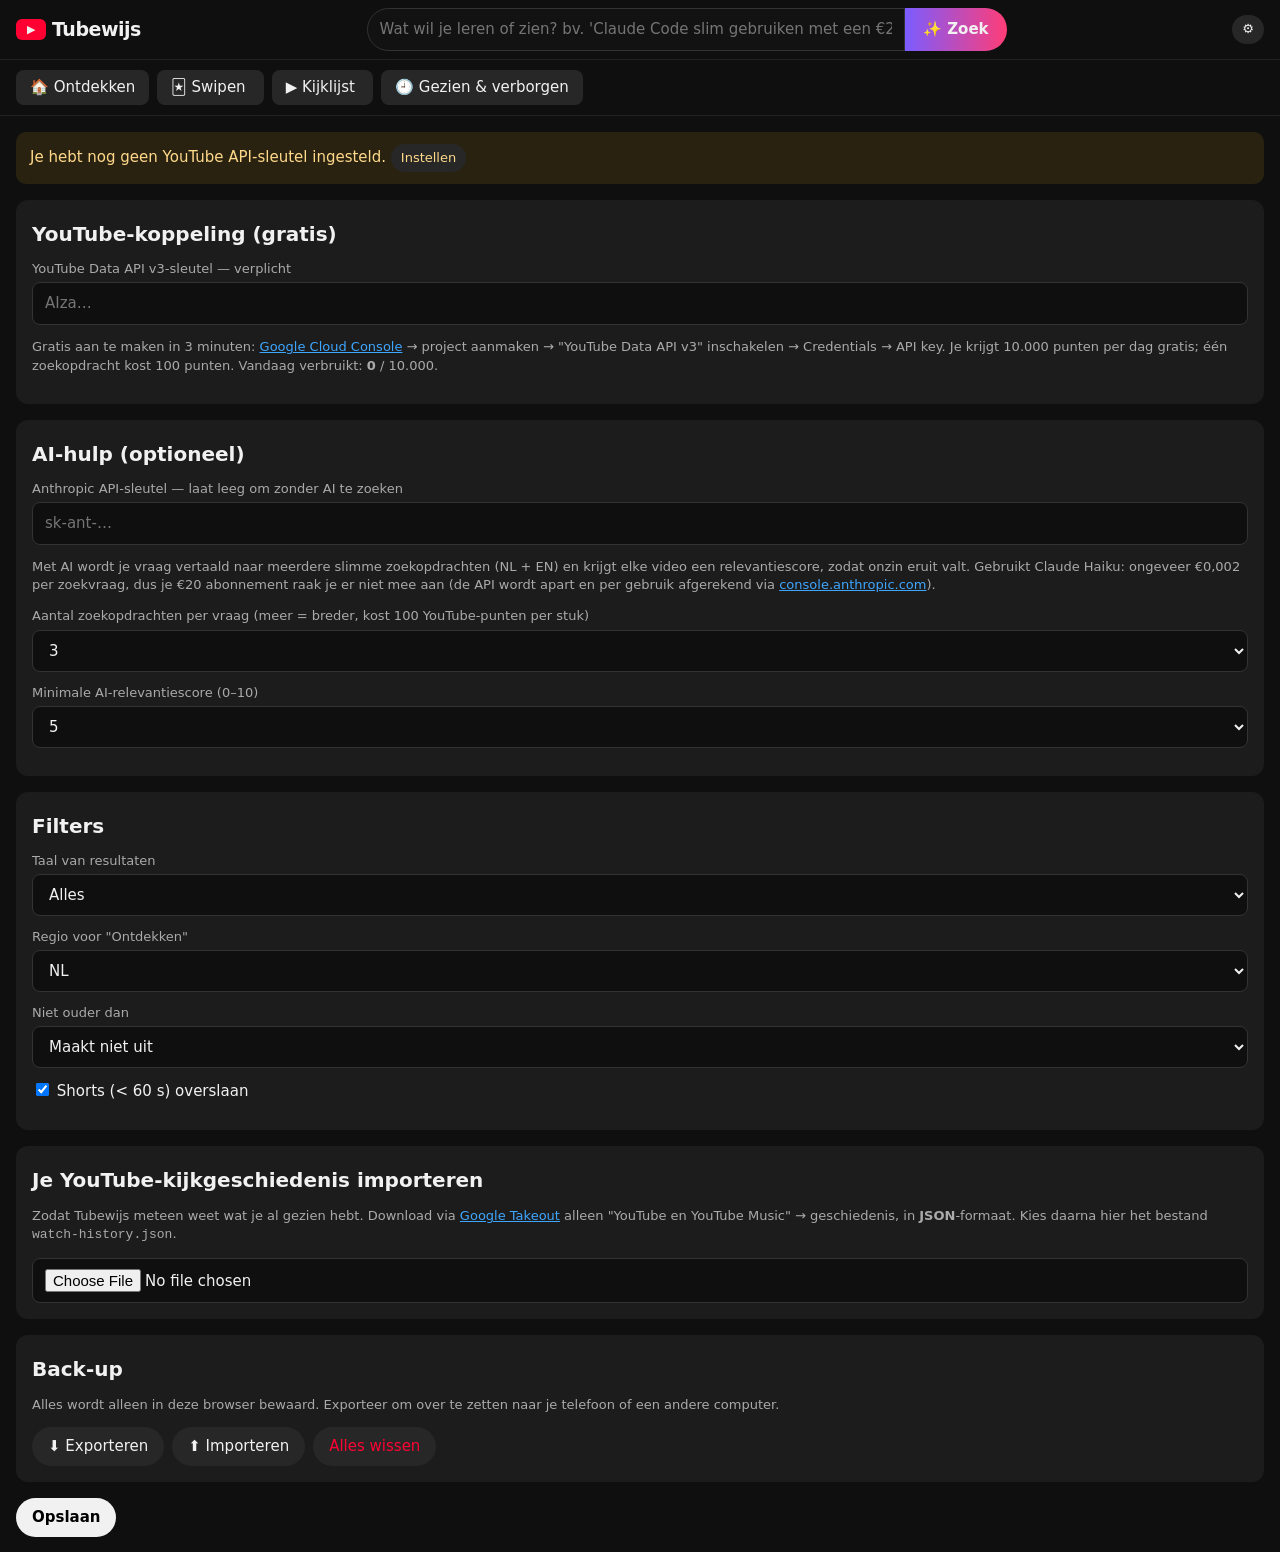
<file: tubewijs/index.html>
<!doctype html>
<html lang="nl">
<head>
<meta charset="utf-8">
<meta name="viewport" content="width=device-width, initial-scale=1, viewport-fit=cover">
<title>Tubewijs</title>
<meta name="theme-color" content="#0f0f0f">
<link rel="manifest" href="manifest.json">
<link rel="icon" href="icon.svg" type="image/svg+xml">
<link rel="apple-touch-icon" href="icon.svg">
<meta name="apple-mobile-web-app-capable" content="yes">
<meta name="apple-mobile-web-app-status-bar-style" content="black">
<style>
  :root {
    --bg: #0f0f0f; --panel: #1c1c1c; --panel2: #272727; --text: #f1f1f1; --muted: #aaa;
    --red: #ff0033; --green: #2bb673; --blue: #3ea6ff; --amber: #f5a524; --line: #333;
    --radius: 12px;
  }
  * { box-sizing: border-box; }
  html, body { margin: 0; background: var(--bg); color: var(--text);
    font: 15px/1.4 Roboto, system-ui, -apple-system, "Segoe UI", sans-serif; }
  button { font: inherit; color: inherit; cursor: pointer; border: 0; background: none; }
  input, textarea, select { font: inherit; color: var(--text); background: var(--bg);
    border: 1px solid var(--line); border-radius: 8px; padding: 10px 12px; width: 100%; }
  a { color: var(--blue); }

  /* Topbar — YouTube-achtig */
  header { position: sticky; top: 0; z-index: 20; display: flex; align-items: center; gap: 12px;
    padding: 8px 16px; background: var(--bg); border-bottom: 1px solid #222; }
  .logo { display: flex; align-items: center; gap: 6px; font-weight: 700; font-size: 19px; letter-spacing: -.5px; white-space: nowrap; }
  .logo i { display: inline-grid; place-items: center; width: 30px; height: 21px; background: var(--red);
    border-radius: 6px; font-style: normal; font-size: 11px; }
  .searchbar { flex: 1; display: flex; max-width: 640px; margin: 0 auto; }
  .searchbar input { border-radius: 40px 0 0 40px; background: #121212; }
  .searchbar button { padding: 0 18px; background: var(--panel2); border: 1px solid var(--line);
    border-left: 0; border-radius: 0 40px 40px 0; }
  .aibtn { background: linear-gradient(90deg,#7b5cff,#ff3d77) !important; border: 0 !important; font-weight: 600; white-space: nowrap; }

  nav.tabs { display: flex; gap: 8px; padding: 10px 16px; overflow-x: auto; border-bottom: 1px solid #222; }
  nav.tabs button { padding: 7px 14px; border-radius: 8px; background: var(--panel2); white-space: nowrap; }
  nav.tabs button.active { background: var(--text); color: #000; }
  nav.tabs .count { opacity: .7; font-size: 12px; margin-left: 4px; }

  main { padding: 16px; max-width: 1400px; margin: 0 auto; }
  .hidden { display: none !important; }
  .muted { color: var(--muted); }
  .row { display: flex; gap: 8px; align-items: center; flex-wrap: wrap; }
  .btn { padding: 9px 16px; border-radius: 20px; background: var(--panel2); }
  .btn.primary { background: var(--text); color: #000; font-weight: 600; }
  .btn.small { padding: 5px 10px; font-size: 13px; }
  .card-panel { background: var(--panel); border-radius: var(--radius); padding: 16px; margin-bottom: 16px; }
  h2 { font-size: 20px; margin: 4px 0 12px; }
  h3 { font-size: 16px; margin: 16px 0 8px; }

  /* Grid — zoals de YouTube-homepage */
  .grid { display: grid; grid-template-columns: repeat(auto-fill, minmax(280px, 1fr)); gap: 24px 16px; }
  .vid { position: relative; }
  .thumb { position: relative; aspect-ratio: 16/9; border-radius: var(--radius); overflow: hidden; background: #222; cursor: pointer; }
  .thumb img { width: 100%; height: 100%; object-fit: cover; display: block; }
  .dur { position: absolute; right: 6px; bottom: 6px; background: rgba(0,0,0,.8); font-size: 12px; font-weight: 600; padding: 1px 5px; border-radius: 4px; }
  .meta { display: flex; gap: 10px; margin-top: 10px; }
  .meta .t { font-weight: 600; display: -webkit-box; -webkit-line-clamp: 2; -webkit-box-orient: vertical; overflow: hidden; }
  .meta .s { color: var(--muted); font-size: 13px; }
  .vid .actions { display: flex; gap: 6px; margin-top: 8px; flex-wrap: wrap; }
  .score { display: inline-block; font-size: 12px; padding: 1px 7px; border-radius: 10px; background: #2d2350; color: #c9b8ff; }

  /* Swipe-stapel */
  .deck-wrap { display: grid; place-items: center; gap: 16px; }
  .deck { position: relative; width: min(520px, 100%); height: 540px; }
  .swipecard { position: absolute; inset: 0; background: var(--panel); border-radius: 18px; overflow: hidden;
    box-shadow: 0 10px 30px rgba(0,0,0,.5); touch-action: none; user-select: none; transition: transform .25s ease;
    display: flex; flex-direction: column; }
  .swipecard.dragging { transition: none; }
  .swipecard .thumb { border-radius: 0; cursor: grab; }
  .swipecard .body { padding: 14px 16px; overflow: auto; flex: 1; }
  .swipecard .title { font-size: 18px; font-weight: 700; margin-bottom: 6px; }
  .swipecard .desc { color: var(--muted); font-size: 13px; margin-top: 8px; white-space: pre-line; max-height: 110px; overflow: hidden; }
  .swipecard .why { margin-top: 8px; font-size: 13px; color: #c9b8ff; }
  .stamp { position: absolute; top: 20px; padding: 6px 14px; border: 4px solid; border-radius: 10px; font-weight: 800;
    font-size: 24px; opacity: 0; transform: rotate(-12deg); pointer-events: none; z-index: 2; background: rgba(0,0,0,.4); }
  .stamp.left { right: 20px; color: var(--red); border-color: var(--red); }
  .stamp.right { left: 20px; color: var(--green); border-color: var(--green); transform: rotate(12deg); }
  .stamp.up { left: 50%; top: 40%; transform: translateX(-50%); color: var(--blue); border-color: var(--blue); }
  .swipe-buttons { display: flex; gap: 18px; align-items: center; }
  .round { width: 64px; height: 64px; border-radius: 50%; background: var(--panel); font-size: 26px; display: grid; place-items: center;
    box-shadow: 0 4px 14px rgba(0,0,0,.5); }
  .round.small { width: 48px; height: 48px; font-size: 19px; }
  .round.l { color: var(--red); } .round.r { color: var(--green); } .round.u { color: var(--blue); }
  .legend { display: grid; grid-template-columns: repeat(3, auto); gap: 4px 18px; font-size: 13px; color: var(--muted); text-align: center; }

  .banner { padding: 12px 14px; border-radius: 10px; background: #2a2210; color: #ffd98a; margin-bottom: 16px; }
  .banner.info { background: #10202a; color: #9fd6ff; }
  .progress { height: 4px; background: var(--panel2); border-radius: 4px; overflow: hidden; width: min(520px,100%); }
  .progress > div { height: 100%; background: var(--red); width: 0; transition: width .3s; }

  /* Speler */
  .modal { position: fixed; inset: 0; background: rgba(0,0,0,.85); z-index: 50; display: grid; place-items: center; padding: 16px; }
  .player { width: min(1100px, 100%); }
  .player .frame { aspect-ratio: 16/9; background: #000; border-radius: var(--radius); overflow: hidden; }
  .player iframe { width: 100%; height: 100%; border: 0; }
  .player .bar { display: flex; gap: 8px; justify-content: space-between; align-items: center; margin-top: 12px; flex-wrap: wrap; }

  .toast { position: fixed; bottom: 20px; left: 50%; transform: translateX(-50%); background: var(--text); color: #000;
    padding: 10px 16px; border-radius: 8px; z-index: 60; display: flex; gap: 14px; align-items: center; font-weight: 500; }
  .toast button { color: #065fd4; font-weight: 700; }

  .list-row { display: flex; gap: 12px; align-items: center; padding: 8px 0; border-bottom: 1px solid #222; }
  .list-row img { width: 120px; aspect-ratio: 16/9; object-fit: cover; border-radius: 8px; flex: none; }
  .list-row .grow { flex: 1; min-width: 0; }
  .chips { display: flex; gap: 8px; flex-wrap: wrap; }
  .chip { padding: 5px 12px; border-radius: 8px; background: var(--panel2); font-size: 13px; }
  .chip.on { background: var(--text); color: #000; }
  label.field { display: block; margin-bottom: 12px; }
  label.field span { display: block; font-size: 13px; color: var(--muted); margin-bottom: 4px; }

  @media (max-width: 640px) {
    header { flex-wrap: wrap; padding: 8px 12px; }
    .searchbar { order: 3; flex-basis: 100%; }
    main { padding: 12px; }
    .deck { height: 500px; }
    .list-row img { width: 96px; }
    .toast { bottom: auto; top: 12px; width: calc(100% - 32px); }
  }
</style>
</head>
<body>

<header>
  <div class="logo"><i>▶</i>Tubewijs</div>
  <form class="searchbar" id="searchForm">
    <input id="q" placeholder="Wat wil je leren of zien? bv. 'Claude Code slim gebruiken met een €20 abonnement'" autocomplete="off">
    <button type="submit" class="aibtn" title="Slim zoeken en swipen">✨ Zoek</button>
  </form>
  <button class="btn small" id="settingsBtn" title="Instellingen">⚙️</button>
</header>

<nav class="tabs" id="tabs">
  <button data-tab="home" class="active">🏠 Ontdekken</button>
  <button data-tab="swipe">🃏 Swipen <span class="count" id="cDeck"></span></button>
  <button data-tab="watch">▶️ Kijklijst <span class="count" id="cWatch"></span></button>
  <button data-tab="history">🕘 Gezien &amp; verborgen</button>
</nav>

<main>
  <div id="setupBanner" class="banner hidden">
    Je hebt nog geen YouTube API-sleutel ingesteld. <button class="btn small" onclick="openTab('settings')">Instellen</button>
  </div>

  <!-- ONTDEKKEN: YouTube-achtige feed, maar zonder wat je al zag of wegswipte -->
  <section id="tab-home">
    <div class="row" style="justify-content:space-between;margin-bottom:12px">
      <div class="chips" id="homeChips"></div>
      <button class="btn small" id="refreshHome">↻ Verversen</button>
    </div>
    <div class="grid" id="homeGrid"></div>
    <p class="muted" id="homeEmpty"></p>
  </section>

  <!-- SWIPEN -->
  <section id="tab-swipe" class="hidden">
    <div class="deck-wrap">
      <div id="deckInfo" class="muted" style="text-align:center"></div>
      <div class="progress"><div id="deckProgress"></div></div>
      <div class="deck" id="deck"></div>
      <div class="swipe-buttons">
        <button class="round small" id="undoBtn" title="Ongedaan maken (Backspace)">↶</button>
        <button class="round l" data-act="reject" title="Niet interessant (←)">✕</button>
        <button class="round u" data-act="keep" title="Bewaren om te kijken (↑)">★</button>
        <button class="round r" data-act="seen" title="Al gezien (→)">✓</button>
        <button class="round small" id="previewBtn" title="Even voorvertonen (spatie)">▶</button>
      </div>
      <div class="legend">
        <div>← links<br><b style="color:var(--red)">niet interessant</b></div>
        <div>↑ omhoog<br><b style="color:var(--blue)">bewaren / kijken</b></div>
        <div>→ rechts<br><b style="color:var(--green)">al gezien</b></div>
      </div>
      <div class="row" id="deckDone" style="justify-content:center"></div>
    </div>
  </section>

  <!-- KIJKLIJST -->
  <section id="tab-watch" class="hidden">
    <div class="row" style="justify-content:space-between">
      <h2>Kijklijst</h2>
      <div class="row">
        <button class="btn small" id="playAll">▶ Alles afspelen</button>
      </div>
    </div>
    <p class="muted">Klaar met kijken? Klik op <b>✓ Gezien</b>, dan komt de video nooit meer terug in je zoekresultaten.</p>
    <div class="grid" id="watchGrid"></div>
  </section>

  <!-- GEZIEN / VERBORGEN -->
  <section id="tab-history" class="hidden">
    <div class="chips" style="margin-bottom:12px">
      <button class="chip on" data-hist="seen">✓ Gezien <span id="cSeen"></span></button>
      <button class="chip" data-hist="rejected">✕ Niet interessant <span id="cRej"></span></button>
      <button class="chip" data-hist="channels">🚫 Geblokkeerde kanalen <span id="cChan"></span></button>
    </div>
    <input id="histFilter" placeholder="Filter op titel of kanaal…" style="margin-bottom:8px">
    <div id="histList"></div>
  </section>

  <!-- INSTELLINGEN -->
  <section id="tab-settings" class="hidden">
    <div class="card-panel">
      <h2>YouTube-koppeling (gratis)</h2>
      <label class="field"><span>YouTube Data API v3-sleutel — verplicht</span>
        <input id="ytKey" placeholder="AIza…" autocomplete="off"></label>
      <p class="muted" style="font-size:13px">
        Gratis aan te maken in 3 minuten: <a href="https://console.cloud.google.com/apis/library/youtube.googleapis.com" target="_blank" rel="noopener">Google Cloud Console</a>
        → project aanmaken → "YouTube Data API v3" inschakelen → Credentials → API key.
        Je krijgt 10.000 punten per dag gratis; één zoekopdracht kost 100 punten.
        Vandaag verbruikt: <b id="quotaUsed">0</b> / 10.000.
      </p>
    </div>
    <div class="card-panel">
      <h2>AI-hulp (optioneel)</h2>
      <label class="field"><span>Anthropic API-sleutel — laat leeg om zonder AI te zoeken</span>
        <input id="aiKey" placeholder="sk-ant-…" autocomplete="off"></label>
      <p class="muted" style="font-size:13px">
        Met AI wordt je vraag vertaald naar meerdere slimme zoekopdrachten (NL + EN) en krijgt elke video een relevantiescore,
        zodat onzin eruit valt. Gebruikt Claude Haiku: ongeveer €0,002 per zoekvraag, dus je €20 abonnement raak je er niet mee aan
        (de API wordt apart en per gebruik afgerekend via <a href="https://console.anthropic.com" target="_blank" rel="noopener">console.anthropic.com</a>).
      </p>
      <label class="field"><span>Aantal zoekopdrachten per vraag (meer = breder, kost 100 YouTube-punten per stuk)</span>
        <select id="nQueries"><option>2</option><option selected>3</option><option>4</option><option>5</option></select></label>
      <label class="field"><span>Minimale AI-relevantiescore (0–10)</span>
        <select id="minScore"><option>0</option><option>3</option><option selected>5</option><option>6</option><option>7</option></select></label>
    </div>
    <div class="card-panel">
      <h2>Filters</h2>
      <label class="field"><span>Taal van resultaten</span>
        <select id="lang"><option value="">Alles</option><option value="nl">Nederlands</option><option value="en">Engels</option></select></label>
      <label class="field"><span>Regio voor "Ontdekken"</span>
        <select id="region"><option>NL</option><option>BE</option><option>US</option><option>GB</option><option>DE</option></select></label>
      <label class="field"><span>Niet ouder dan</span>
        <select id="maxAge"><option value="">Maakt niet uit</option><option value="30">1 maand</option><option value="90">3 maanden</option><option value="365">1 jaar</option><option value="730">2 jaar</option></select></label>
      <label class="field row" style="gap:8px"><input type="checkbox" id="noShorts" style="width:auto" checked> Shorts (&lt; 60 s) overslaan</label>
    </div>
    <div class="card-panel">
      <h2>Je YouTube-kijkgeschiedenis importeren</h2>
      <p class="muted" style="font-size:13px">
        Zodat Tubewijs meteen weet wat je al gezien hebt. Download via <a href="https://takeout.google.com" target="_blank" rel="noopener">Google Takeout</a>
        alleen "YouTube en YouTube Music" → geschiedenis, in <b>JSON</b>-formaat. Kies daarna hier het bestand <code>watch-history.json</code>.
      </p>
      <input type="file" id="takeout" accept=".json,application/json">
    </div>
    <div class="card-panel">
      <h2>Back-up</h2>
      <p class="muted" style="font-size:13px">Alles wordt alleen in deze browser bewaard. Exporteer om over te zetten naar je telefoon of een andere computer.</p>
      <div class="row">
        <button class="btn" id="exportBtn">⬇ Exporteren</button>
        <label class="btn">⬆ Importeren<input type="file" id="importFile" accept=".json" class="hidden"></label>
        <button class="btn" id="resetBtn" style="color:var(--red)">Alles wissen</button>
      </div>
    </div>
    <button class="btn primary" id="saveSettings">Opslaan</button>
  </section>
</main>

<div class="modal hidden" id="playerModal">
  <div class="player">
    <div class="frame"><iframe id="playerFrame" allow="autoplay; encrypted-media; picture-in-picture; fullscreen" allowfullscreen></iframe></div>
    <div class="bar">
      <div style="min-width:0;flex:1"><div id="playerTitle" style="font-weight:700"></div><div id="playerSub" class="muted" style="font-size:13px"></div></div>
      <div class="row" id="playerActions"></div>
    </div>
  </div>
</div>

<div class="toast hidden" id="toast"></div>

<script>
'use strict';

/* ============================================================
   Opslag (alles lokaal in de browser)
   ============================================================ */
const STORE_KEY = 'tubewijs:v1';
const DEFAULT_STATE = {
  settings: { ytKey: '', aiKey: '', nQueries: 3, minScore: 5, lang: '', region: 'NL', maxAge: '', noShorts: true },
  seen: {},        // id -> {id,title,channel,thumb,t}
  rejected: {},    // id -> idem
  blockedChannels: {}, // channelId -> {name,t}
  watch: [],       // [video]
  deck: [], deckQuery: '', deckTotal: 0,
  searches: [],    // recente zoekvragen = je interesses
  quota: { day: '', used: 0 },
};
let S = load();
function load() {
  try { return deepMerge(structuredClone(DEFAULT_STATE), JSON.parse(localStorage.getItem(STORE_KEY) || '{}')); }
  catch { return structuredClone(DEFAULT_STATE); }
}
function deepMerge(a, b) {
  for (const k in b) a[k] = (b[k] && typeof b[k] === 'object' && !Array.isArray(b[k]) && a[k] && typeof a[k] === 'object')
    ? deepMerge(a[k], b[k]) : b[k];
  return a;
}
function save() {
  try { localStorage.setItem(STORE_KEY, JSON.stringify(S)); }
  catch (e) { toast('Opslaan mislukt: browseropslag vol?'); }
  renderCounts();
}
const slim = v => ({ id: v.id, title: v.title, channel: v.channel, channelId: v.channelId, thumb: v.thumb, t: Date.now() });
const isHidden = v => S.seen[v.id] || S.rejected[v.id] || S.blockedChannels[v.channelId] || S.watch.some(w => w.id === v.id);

/* ============================================================
   YouTube Data API
   ============================================================ */
const YT = 'https://www.googleapis.com/youtube/v3/';
function addQuota(units) {
  const day = new Date().toISOString().slice(0, 10);
  if (S.quota.day !== day) S.quota = { day, used: 0 };
  S.quota.used += units;
}
async function yt(path, params, cost) {
  if (!S.settings.ytKey) throw new Error('Stel eerst je YouTube API-sleutel in (⚙️).');
  const url = new URL(YT + path);
  Object.entries({ ...params, key: S.settings.ytKey }).forEach(([k, v]) => v !== '' && v != null && url.searchParams.set(k, v));
  const res = await fetch(url);
  addQuota(cost);
  const data = await res.json();
  if (data.error) {
    const reason = data.error.errors?.[0]?.reason;
    if (reason === 'quotaExceeded') throw new Error('Je gratis YouTube-dagquotum is op. Morgen (9:00 NL-tijd) weer beschikbaar.');
    throw new Error('YouTube: ' + data.error.message);
  }
  return data;
}
async function ytSearch(q, pageToken) {
  const { lang, maxAge } = S.settings;
  const publishedAfter = maxAge ? new Date(Date.now() - maxAge * 864e5).toISOString() : '';
  const d = await yt('search', {
    part: 'snippet', type: 'video', maxResults: 25, q, pageToken,
    relevanceLanguage: lang, publishedAfter, safeSearch: 'none',
  }, 100);
  return { ids: d.items.map(i => i.id.videoId), next: d.nextPageToken };
}
async function ytDetails(ids) {
  const out = [];
  for (let i = 0; i < ids.length; i += 50) {
    const d = await yt('videos', { part: 'snippet,contentDetails,statistics', id: ids.slice(i, i + 50).join(',') }, 1);
    out.push(...d.items.map(toVideo));
  }
  return out;
}
async function ytPopular(categoryId) {
  const d = await yt('videos', { part: 'snippet,contentDetails,statistics', chart: 'mostPopular',
    regionCode: S.settings.region, maxResults: 50, videoCategoryId: categoryId || '' }, 1);
  return d.items.map(toVideo);
}
function toVideo(i) {
  const sn = i.snippet, th = sn.thumbnails || {};
  return {
    id: i.id, title: decode(sn.title), channel: sn.channelTitle, channelId: sn.channelId,
    desc: sn.description || '', published: sn.publishedAt,
    thumb: (th.maxres || th.high || th.medium || th.default || {}).url,
    seconds: isoDur(i.contentDetails?.duration), views: +(i.statistics?.viewCount || 0),
  };
}
function isoDur(s) {
  const m = /P(?:(\d+)D)?T?(?:(\d+)H)?(?:(\d+)M)?(?:(\d+)S)?/.exec(s || '') || [];
  return (+m[1] || 0) * 86400 + (+m[2] || 0) * 3600 + (+m[3] || 0) * 60 + (+m[4] || 0);
}
const decode = s => { const t = document.createElement('textarea'); t.innerHTML = s; return t.value; };

/* ============================================================
   AI (Claude Haiku) — optioneel
   ============================================================ */
async function claude(prompt, maxTokens) {
  const res = await fetch('https://api.anthropic.com/v1/messages', {
    method: 'POST',
    headers: {
      'content-type': 'application/json',
      'x-api-key': S.settings.aiKey,
      'anthropic-version': '2023-06-01',
      'anthropic-dangerous-direct-browser-access': 'true',
    },
    body: JSON.stringify({ model: 'claude-haiku-4-5-20251001', max_tokens: maxTokens,
      messages: [{ role: 'user', content: prompt }] }),
  });
  const d = await res.json();
  if (d.error) throw new Error('AI: ' + d.error.message);
  const text = d.content.map(c => c.text || '').join('');
  const json = text.slice(text.search(/[\[{]/), Math.max(text.lastIndexOf('}'), text.lastIndexOf(']')) + 1);
  return JSON.parse(json);
}
async function aiQueries(question, n) {
  const r = await claude(
`Iemand zoekt YouTube-video's met deze vraag:
"${question}"

Bedenk precies ${n} verschillende YouTube-zoekopdrachten die samen de beste, meest praktische video's hierover vinden.
- Kort (2-7 woorden), zoals een mens op YouTube typt.
- Mix Nederlands en Engels (Engels heeft meestal veel meer aanbod), tenzij de vraag duidelijk om één taal vraagt.
- Verschillende invalshoeken (bv. uitleg, tips, workflow, vergelijking) zodat de resultaten niet overlappen.
Antwoord alleen met JSON: {"queries": ["...", "..."]}`, 300);
  return (r.queries || []).slice(0, n);
}
async function aiRank(question, videos) {
  const list = videos.map(v => ({ id: v.id, title: v.title, channel: v.channel,
    min: Math.round(v.seconds / 60), date: (v.published || '').slice(0, 10), desc: v.desc.slice(0, 220).replace(/\s+/g, ' ') }));
  const r = await claude(
`Vraag van de gebruiker: "${question}"

Beoordeel per YouTube-video hoe goed die de vraag beantwoordt (0 = irrelevant of clickbait, 10 = precies wat gezocht wordt).
Let op: actualiteit is belangrijk bij snel veranderende onderwerpen (AI-tools, software, prijzen).
Geef per video een heel korte Nederlandse reden (max 12 woorden).
Video's:
${JSON.stringify(list)}

Antwoord alleen met JSON: [{"id":"...","score":7,"why":"..."}]`, 4000);
  const map = Object.fromEntries(r.map(x => [x.id, x]));
  return videos.map(v => ({ ...v, score: map[v.id]?.score ?? 5, why: map[v.id]?.why || '' }));
}

/* ============================================================
   Zoeken → swipe-stapel
   ============================================================ */
let searchState = null; // {question, queries:[{q,next}]}
async function runSearch(question, more = false) {
  question = question.trim();
  if (!question) return;
  openTab('swipe');
  setDeckInfo(more ? 'Meer video\'s zoeken…' : (S.settings.aiKey ? '✨ AI bedenkt slimme zoekopdrachten…' : 'Zoeken…'));
  try {
    if (!more) {
      let queries = [question];
      if (S.settings.aiKey) {
        try { queries = await aiQueries(question, +S.settings.nQueries); }
        catch (e) { toast(e.message + ' — ik zoek zonder AI.'); }
      }
      searchState = { question, queries: queries.map(q => ({ q, next: undefined })) };
      S.searches = [question, ...S.searches.filter(s => s !== question)].slice(0, 12);
    }
    setDeckInfo('Video\'s ophalen: ' + searchState.queries.map(x => '“' + x.q + '”').join(', '));
    const ids = new Set();
    for (const sq of searchState.queries) {
      if (sq.next === null) continue;
      const r = await ytSearch(sq.q, sq.next);
      sq.next = r.next || null;
      r.ids.forEach(id => ids.add(id));
    }
    const known = new Set(more ? S.deck.map(v => v.id) : []);
    let vids = await ytDetails([...ids].filter(id => !known.has(id)));
    const before = vids.length;
    vids = vids.filter(v => !isHidden(v) && !(S.settings.noShorts && v.seconds && v.seconds < 61));
    const skipped = before - vids.length;
    if (S.settings.aiKey && vids.length) {
      setDeckInfo(`✨ AI beoordeelt ${vids.length} video's op relevantie…`);
      try {
        vids = await aiRank(question, vids);
        vids = vids.filter(v => v.score >= +S.settings.minScore).sort((a, b) => b.score - a.score);
      } catch (e) { toast(e.message); }
    }
    S.deck = more ? [...S.deck, ...vids] : vids;
    S.deckQuery = question;
    S.deckTotal = (more ? S.deckTotal : 0) + vids.length;
    save();
    renderDeck();
    if (skipped) toast(`${skipped} ${skipped === 1 ? 'video' : "video's"} overgeslagen die je al zag, wegswipte of Shorts waren.`);
  } catch (e) {
    setDeckInfo('');
    toast(e.message);
    renderDeck();
  }
}
function setDeckInfo(txt) { document.getElementById('deckInfo').textContent = txt; }

/* ============================================================
   Swipe-stapel tekenen + gebaren
   ============================================================ */
const undoStack = []; // voor ongedaan maken: {video, act}
function renderDeck() {
  const deck = document.getElementById('deck');
  deck.innerHTML = '';
  const done = document.getElementById('deckDone');
  done.innerHTML = '';
  const n = S.deck.length;
  setDeckInfo(S.deckQuery ? `“${S.deckQuery}” — nog ${n} te beoordelen` : 'Typ bovenin wat je zoekt en druk op ✨ Zoek.');
  document.getElementById('deckProgress').style.width = S.deckTotal ? ((S.deckTotal - n) / S.deckTotal * 100) + '%' : '0';
  if (!n) {
    deck.innerHTML = `<div class="card-panel" style="position:absolute;inset:0;display:grid;place-items:center;text-align:center">
      <div><div style="font-size:48px">🎉</div><h2>Stapel leeg</h2>
      <p class="muted">${S.watch.length} video's staan in je kijklijst.</p></div></div>`;
    if (S.deckQuery) done.innerHTML = `<button class="btn" onclick="runSearch(S.deckQuery, !!searchState)">🔎 Meer zoeken</button>`;
    if (S.watch.length) done.innerHTML += `<button class="btn primary" onclick="openTab('watch')">▶ Naar kijklijst</button>`;
    return;
  }
  // Toon de bovenste 2 kaarten (tweede ligt eronder)
  S.deck.slice(0, 2).reverse().forEach((v, i, arr) => {
    const el = document.createElement('div');
    el.className = 'swipecard';
    const top = i === arr.length - 1;
    if (!top) el.style.transform = 'scale(.95) translateY(12px)';
    el.innerHTML = `
      <div class="stamp left">NIET INTERESSANT</div><div class="stamp right">AL GEZIEN</div><div class="stamp up">BEWAREN</div>
      <div class="thumb"><img src="${v.thumb}" alt="" draggable="false"><span class="dur">${fmtDur(v.seconds)}</span></div>
      <div class="body">
        <div class="title">${esc(v.title)}</div>
        <div class="muted" style="font-size:13px">${esc(v.channel)} · ${fmtViews(v.views)} · ${ago(v.published)}
          ${v.score != null ? ` · <span class="score">AI ${v.score}/10</span>` : ''}</div>
        ${v.why ? `<div class="why">✨ ${esc(v.why)}</div>` : ''}
        <div class="desc">${esc(v.desc.slice(0, 400))}</div>
        <div class="row" style="margin-top:10px"><button class="btn small" data-block="${v.channelId}">🚫 Kanaal nooit meer tonen</button></div>
      </div>`;
    deck.appendChild(el);
    if (top) attachDrag(el, v);
  });
}
function attachDrag(el, v) {
  let sx, sy, dx = 0, dy = 0, active = false;
  const stamps = { left: el.querySelector('.stamp.left'), right: el.querySelector('.stamp.right'), up: el.querySelector('.stamp.up') };
  el.addEventListener('pointerdown', e => {
    if (e.target.closest('button')) return;
    active = true; sx = e.clientX; sy = e.clientY; dx = dy = 0;
    el.setPointerCapture(e.pointerId); el.classList.add('dragging');
  });
  el.addEventListener('pointermove', e => {
    if (!active) return;
    dx = e.clientX - sx; dy = e.clientY - sy;
    el.style.transform = `translate(${dx}px, ${dy}px) rotate(${dx / 18}deg)`;
    stamps.left.style.opacity = Math.max(0, -dx / 120);
    stamps.right.style.opacity = Math.max(0, dx / 120);
    stamps.up.style.opacity = Math.abs(dx) < 80 ? Math.max(0, -dy / 120) : 0;
  });
  const end = () => {
    if (!active) return;
    active = false; el.classList.remove('dragging');
    if (dx < -110) decide('reject');
    else if (dx > 110) decide('seen');
    else if (dy < -110 && Math.abs(dx) < 110) decide('keep');
    else if (Math.abs(dx) < 6 && Math.abs(dy) < 6) openPlayer(v, 'deck');   // tik = voorvertonen
    else { el.style.transform = ''; Object.values(stamps).forEach(s => s.style.opacity = 0); }
  };
  el.addEventListener('pointerup', end);
  el.addEventListener('pointercancel', end);
  el.querySelector('[data-block]').onclick = () => blockChannel(v);
}
function decide(act) {
  const v = S.deck[0];
  if (!v) return;
  const el = document.querySelector('.swipecard:last-child');
  if (el) {
    const fly = { reject: 'translate(-150%, 40px) rotate(-30deg)', seen: 'translate(150%, 40px) rotate(30deg)', keep: 'translate(0, -150%)' }[act];
    el.style.transform = fly;
    el.querySelector('.stamp.' + ({ reject: 'left', seen: 'right', keep: 'up' }[act])).style.opacity = 1;
  }
  S.deck.shift();
  applyAct(v, act);
  undoStack.push({ video: v, act });
  save();
  setTimeout(renderDeck, 220);
}
function applyAct(v, act) {
  if (act === 'reject') S.rejected[v.id] = slim(v);
  if (act === 'seen') S.seen[v.id] = slim(v);
  if (act === 'keep' && !S.watch.some(w => w.id === v.id)) S.watch.push(v);
}
function undo() {
  const h = undoStack.pop();
  if (!h) return toast('Niets om ongedaan te maken');
  delete S.rejected[h.video.id]; delete S.seen[h.video.id];
  S.watch = S.watch.filter(w => w.id !== h.video.id);
  S.deck.unshift(h.video);
  save(); renderDeck();
}
function blockChannel(v) {
  S.blockedChannels[v.channelId] = { name: v.channel, t: Date.now() };
  const before = S.deck.length;
  S.deck = S.deck.filter(x => x.channelId !== v.channelId);
  save(); renderDeck(); renderHome(true);
  toast(`Kanaal “${v.channel}” geblokkeerd (${before - S.deck.length} video's weg)`);
}

/* ============================================================
   Ontdekken — de verrassing van een algoritme, zonder herhaling
   ============================================================ */
let homeFeed = [], homeChip = 'mix';
const CATEGORIES = [['mix', '✨ Voor jou'], ['popular', '🔥 Trending'], ['28', 'Wetenschap & tech'], ['27', 'Onderwijs'], ['26', 'Howto & stijl'], ['25', 'Nieuws'], ['17', 'Sport'], ['10', 'Muziek']];
async function loadHome() {
  const grid = document.getElementById('homeGrid');
  if (!S.settings.ytKey) { grid.innerHTML = ''; return; }
  grid.innerHTML = '<p class="muted">Laden…</p>';
  try {
    let vids = [];
    if (homeChip === 'mix') {
      // Mix van je eigen interesses (recente zoekvragen) + een snufje trending
      const interests = S.searches.slice(0, 3);
      const ids = new Set();
      for (const q of interests) (await ytSearch(q)).ids.forEach(id => ids.add(id));
      vids = [...(await ytDetails([...ids])), ...(await ytPopular()).slice(0, 12)];
      vids = shuffle(dedupe(vids));
    } else {
      vids = await ytPopular(homeChip === 'popular' ? '' : homeChip);
    }
    homeFeed = vids;
    save();
    renderHome();
  } catch (e) {
    grid.innerHTML = '';
    document.getElementById('homeEmpty').textContent = e.message;
  }
}
function renderHome(silent) {
  const vids = homeFeed.filter(v => !isHidden(v) && !(S.settings.noShorts && v.seconds && v.seconds < 61));
  const grid = document.getElementById('homeGrid');
  grid.innerHTML = '';
  vids.forEach(v => grid.appendChild(videoTile(v, [
    ['★ Bewaren', () => { S.watch.push(v); save(); renderHome(); toast('In kijklijst gezet'); }],
    ['✓ Gezien', () => { S.seen[v.id] = slim(v); save(); renderHome(); }],
    ['✕', () => { S.rejected[v.id] = slim(v); save(); renderHome(); }],
  ], () => openPlayer(v, 'home'))));
  const empty = document.getElementById('homeEmpty');
  if (!S.settings.ytKey) empty.innerHTML = 'Stel eerst je gratis YouTube API-sleutel in via ⚙️ om te beginnen.';
  else if (homeChip === 'mix' && !S.searches.length) empty.textContent = 'Tip: zoek eerst iets met ✨ Zoek — je zoekvragen worden je interesses voor deze feed.';
  else empty.textContent = vids.length ? '' : 'Alles in deze feed heb je al gezien of weggeswiped. Klik ↻ Verversen.';
}
function renderChips() {
  const el = document.getElementById('homeChips');
  el.innerHTML = '';
  CATEGORIES.forEach(([id, label]) => {
    const b = document.createElement('button');
    b.className = 'chip' + (id === homeChip ? ' on' : '');
    b.textContent = label;
    b.onclick = () => { homeChip = id; renderChips(); loadHome(); };
    el.appendChild(b);
  });
}

/* ============================================================
   Kijklijst
   ============================================================ */
function renderWatch() {
  const grid = document.getElementById('watchGrid');
  grid.innerHTML = S.watch.length ? '' : '<p class="muted">Nog leeg. Swipe video\'s omhoog (★) om ze hier te bewaren.</p>';
  S.watch.forEach(v => grid.appendChild(videoTile(v, [
    ['▶ Kijken', () => openPlayer(v, 'watch')],
    ['✓ Gezien', () => markWatched(v)],
    ['✕ Weg', () => { S.watch = S.watch.filter(w => w.id !== v.id); S.rejected[v.id] = slim(v); save(); renderWatch(); }],
  ], () => openPlayer(v, 'watch'))));
}
function markWatched(v) {
  S.watch = S.watch.filter(w => w.id !== v.id);
  S.seen[v.id] = slim(v);
  save(); renderWatch();
  toast('Gemarkeerd als gezien — komt niet meer terug');
}

/* ============================================================
   Gezien & verborgen
   ============================================================ */
let histMode = 'seen';
function renderHistory() {
  const f = document.getElementById('histFilter').value.toLowerCase();
  const list = document.getElementById('histList');
  list.innerHTML = '';
  if (histMode === 'channels') {
    Object.entries(S.blockedChannels).forEach(([id, c]) => {
      if (f && !c.name.toLowerCase().includes(f)) return;
      const row = document.createElement('div'); row.className = 'list-row';
      row.innerHTML = `<div class="grow"><b>${esc(c.name)}</b></div>`;
      const b = document.createElement('button'); b.className = 'btn small'; b.textContent = 'Deblokkeren';
      b.onclick = () => { delete S.blockedChannels[id]; save(); renderHistory(); };
      row.appendChild(b); list.appendChild(row);
    });
    if (!list.children.length) list.innerHTML = '<p class="muted">Geen geblokkeerde kanalen.</p>';
    return;
  }
  const src = S[histMode];
  const items = Object.values(src).filter(v => !f || (v.title + ' ' + v.channel).toLowerCase().includes(f))
    .sort((a, b) => b.t - a.t).slice(0, 300);
  items.forEach(v => {
    const row = document.createElement('div'); row.className = 'list-row';
    row.innerHTML = `${v.thumb ? `<img src="${v.thumb}" alt="" loading="lazy">` : ''}
      <div class="grow"><div style="font-weight:600">${esc(v.title || v.id)}</div><div class="muted" style="font-size:13px">${esc(v.channel || '')}</div></div>`;
    const b = document.createElement('button'); b.className = 'btn small'; b.textContent = 'Terugzetten';
    b.onclick = () => { delete src[v.id]; save(); renderHistory(); };
    row.appendChild(b); list.appendChild(row);
  });
  const total = Object.keys(src).length;
  if (!total) list.innerHTML = '<p class="muted">Nog niets.</p>';
  else if (total > items.length && !f) list.insertAdjacentHTML('beforeend', `<p class="muted">… en nog ${total - items.length} meer (gebruik het filter).</p>`);
}

/* ============================================================
   Speler
   ============================================================ */
let playQueue = [];
function openPlayer(v, from) {
  document.getElementById('playerModal').classList.remove('hidden');
  document.getElementById('playerFrame').src = `https://www.youtube-nocookie.com/embed/${v.id}?autoplay=1&rel=0&modestbranding=1`;
  document.getElementById('playerTitle').textContent = v.title;
  document.getElementById('playerSub').textContent = `${v.channel} · ${fmtViews(v.views)} · ${ago(v.published)}`;
  const acts = document.getElementById('playerActions');
  acts.innerHTML = '';
  const add = (label, fn, cls = 'btn') => { const b = document.createElement('button'); b.className = cls; b.textContent = label; b.onclick = fn; acts.appendChild(b); };
  if (from === 'watch') {
    add('✓ Gezien' + (playQueue.length ? ' → volgende' : ''), () => { markWatched(v); nextInQueue(); }, 'btn primary');
  } else if (from === 'deck') {
    add('✕ Niet interessant', () => { closePlayer(); decide('reject'); });
    add('★ Bewaren', () => { closePlayer(); decide('keep'); });
    add('✓ Gezien', () => { closePlayer(); decide('seen'); }, 'btn primary');
  } else {
    add('★ Bewaren', () => { S.watch.push(v); save(); closePlayer(); renderHome(); });
    add('✓ Gezien', () => { S.seen[v.id] = slim(v); save(); closePlayer(); renderHome(); }, 'btn primary');
  }
  const yt = document.createElement('a'); yt.className = 'btn'; yt.textContent = 'Op YouTube ↗';
  yt.href = 'https://www.youtube.com/watch?v=' + v.id; yt.target = '_blank'; yt.rel = 'noopener'; yt.style.textDecoration = 'none'; yt.style.color = 'inherit';
  acts.appendChild(yt);
  add('Sluiten', () => { playQueue = []; closePlayer(); });
}
function closePlayer() {
  document.getElementById('playerModal').classList.add('hidden');
  document.getElementById('playerFrame').src = 'about:blank';
}
function nextInQueue() {
  const next = playQueue.shift();
  if (next && S.watch.some(w => w.id === next.id)) openPlayer(next, 'watch'); else closePlayer();
}

/* ============================================================
   Hulpjes
   ============================================================ */
function videoTile(v, actions, onOpen) {
  const el = document.createElement('div'); el.className = 'vid';
  el.innerHTML = `<div class="thumb"><img src="${v.thumb}" alt="" loading="lazy"><span class="dur">${fmtDur(v.seconds)}</span></div>
    <div class="meta"><div style="min-width:0"><div class="t">${esc(v.title)}</div>
    <div class="s">${esc(v.channel)}</div><div class="s">${fmtViews(v.views)} · ${ago(v.published)}
    ${v.score != null ? ` · <span class="score">AI ${v.score}/10</span>` : ''}</div></div></div><div class="actions"></div>`;
  el.querySelector('.thumb').onclick = onOpen;
  const a = el.querySelector('.actions');
  actions.forEach(([label, fn]) => { const b = document.createElement('button'); b.className = 'btn small'; b.textContent = label; b.onclick = fn; a.appendChild(b); });
  return el;
}
const esc = s => String(s ?? '').replace(/[&<>"']/g, c => ({ '&': '&amp;', '<': '&lt;', '>': '&gt;', '"': '&quot;', "'": '&#39;' }[c]));
function fmtDur(s) { if (!s) return ''; const h = Math.floor(s / 3600), m = Math.floor(s % 3600 / 60), x = String(s % 60).padStart(2, '0'); return h ? `${h}:${String(m).padStart(2, '0')}:${x}` : `${m}:${x}`; }
function fmtViews(n) { if (!n) return ''; return (n >= 1e6 ? (n / 1e6).toFixed(1).replace('.0', '') + ' mln.' : n >= 1e3 ? Math.round(n / 1e3) + 'K' : n) + ' weergaven'; }
function ago(d) {
  if (!d) return ''; const days = (Date.now() - new Date(d)) / 864e5;
  if (days < 1) return 'vandaag'; if (days < 7) return Math.floor(days) + ' dagen geleden';
  if (days < 31) return Math.floor(days / 7) + ' weken geleden'; if (days < 365) return Math.floor(days / 30) + ' maanden geleden';
  return Math.floor(days / 365) + ' jaar geleden';
}
const dedupe = vs => [...new Map(vs.map(v => [v.id, v])).values()];
const shuffle = a => { for (let i = a.length - 1; i > 0; i--) { const j = Math.floor(Math.random() * (i + 1)); [a[i], a[j]] = [a[j], a[i]]; } return a; };
let toastTimer;
function toast(msg) {
  const t = document.getElementById('toast');
  t.textContent = msg; t.classList.remove('hidden');
  clearTimeout(toastTimer); toastTimer = setTimeout(() => t.classList.add('hidden'), 4000);
}
function renderCounts() {
  document.getElementById('cDeck').textContent = S.deck.length || '';
  document.getElementById('cWatch').textContent = S.watch.length || '';
  document.getElementById('cSeen').textContent = Object.keys(S.seen).length;
  document.getElementById('cRej').textContent = Object.keys(S.rejected).length;
  document.getElementById('cChan').textContent = Object.keys(S.blockedChannels).length;
  document.getElementById('setupBanner').classList.toggle('hidden', !!S.settings.ytKey);
}

/* ============================================================
   Tabs, instellingen, events
   ============================================================ */
function openTab(name) {
  ['home', 'swipe', 'watch', 'history', 'settings'].forEach(t => document.getElementById('tab-' + t).classList.toggle('hidden', t !== name));
  document.querySelectorAll('#tabs button').forEach(b => b.classList.toggle('active', b.dataset.tab === name));
  if (name === 'swipe') renderDeck();
  if (name === 'watch') renderWatch();
  if (name === 'history') renderHistory();
  if (name === 'settings') fillSettings();
  if (name === 'home') renderHome();
}
const SETTING_IDS = ['ytKey', 'aiKey', 'nQueries', 'minScore', 'lang', 'region', 'maxAge'];
function fillSettings() {
  SETTING_IDS.forEach(k => document.getElementById(k).value = S.settings[k]);
  document.getElementById('noShorts').checked = S.settings.noShorts;
  document.getElementById('quotaUsed').textContent = S.quota.day === new Date().toISOString().slice(0, 10) ? S.quota.used : 0;
}
document.getElementById('saveSettings').onclick = () => {
  SETTING_IDS.forEach(k => S.settings[k] = document.getElementById(k).value.trim());
  S.settings.noShorts = document.getElementById('noShorts').checked;
  save(); toast('Opgeslagen'); openTab('home'); loadHome();
};
document.getElementById('settingsBtn').onclick = () => openTab('settings');
document.querySelectorAll('#tabs button').forEach(b => b.onclick = () => openTab(b.dataset.tab));
document.getElementById('searchForm').onsubmit = e => { e.preventDefault(); runSearch(document.getElementById('q').value); };
document.querySelectorAll('[data-act]').forEach(b => b.onclick = () => decide(b.dataset.act));
document.getElementById('undoBtn').onclick = undo;
document.getElementById('previewBtn').onclick = () => S.deck[0] && openPlayer(S.deck[0], 'deck');
document.getElementById('refreshHome').onclick = loadHome;
document.getElementById('playAll').onclick = () => { if (!S.watch.length) return; playQueue = S.watch.slice(1); openPlayer(S.watch[0], 'watch'); };
document.getElementById('playerModal').onclick = e => { if (e.target.id === 'playerModal') { playQueue = []; closePlayer(); } };
document.getElementById('histFilter').oninput = renderHistory;
document.querySelectorAll('[data-hist]').forEach(b => b.onclick = () => {
  histMode = b.dataset.hist;
  document.querySelectorAll('[data-hist]').forEach(x => x.classList.toggle('on', x === b));
  renderHistory();
});
document.addEventListener('keydown', e => {
  if (e.target.matches('input, textarea, select')) return;
  if (!document.getElementById('playerModal').classList.contains('hidden')) {
    if (e.key === 'Escape') { playQueue = []; closePlayer(); }
    return;
  }
  if (document.getElementById('tab-swipe').classList.contains('hidden')) return;
  if (e.key === 'ArrowLeft') decide('reject');
  else if (e.key === 'ArrowRight') decide('seen');
  else if (e.key === 'ArrowUp') { e.preventDefault(); decide('keep'); }
  else if (e.key === 'Backspace') undo();
  else if (e.key === ' ') { e.preventDefault(); S.deck[0] && openPlayer(S.deck[0], 'deck'); }
});

// Google Takeout: watch-history.json → alles als "gezien" markeren
document.getElementById('takeout').onchange = async e => {
  const file = e.target.files[0]; if (!file) return;
  try {
    const items = JSON.parse(await file.text());
    let n = 0;
    for (const it of items) {
      const id = /[?&]v=([\w-]{11})/.exec(it.titleUrl || '')?.[1];
      if (!id || S.seen[id]) continue;
      S.seen[id] = { id, title: (it.title || '').replace(/^(Watched|Bekeken)\s+/, ''), channel: it.subtitles?.[0]?.name || '',
        thumb: `https://i.ytimg.com/vi/${id}/mqdefault.jpg`, t: new Date(it.time).getTime() || Date.now() };
      n++;
    }
    save(); toast(`${n} bekeken video's geïmporteerd — die krijg je niet meer te zien.`);
  } catch { toast('Kon dit bestand niet lezen. Kies watch-history.json (JSON-formaat).'); }
};
document.getElementById('exportBtn').onclick = () => {
  const { settings, ...rest } = S;
  const blob = new Blob([JSON.stringify({ ...rest, settings: { ...settings, ytKey: '', aiKey: '' } })], { type: 'application/json' });
  const a = document.createElement('a'); a.href = URL.createObjectURL(blob);
  a.download = `tubewijs-backup-${new Date().toISOString().slice(0, 10)}.json`; a.click();
};
document.getElementById('importFile').onchange = async e => {
  const file = e.target.files[0]; if (!file) return;
  try {
    const data = JSON.parse(await file.text());
    const keys = { ytKey: S.settings.ytKey, aiKey: S.settings.aiKey };
    S = deepMerge(structuredClone(DEFAULT_STATE), data);
    if (!S.settings.ytKey) Object.assign(S.settings, keys);
    save(); fillSettings(); toast('Back-up teruggezet');
  } catch { toast('Ongeldig back-upbestand'); }
};
document.getElementById('resetBtn').onclick = () => {
  if (!confirm('Alles wissen: gezien, verborgen, kijklijst en sleutels?')) return;
  localStorage.removeItem(STORE_KEY); S = load(); save(); fillSettings(); toast('Alles gewist');
};

// Start
renderChips();
renderCounts();
if (S.settings.ytKey) loadHome(); else openTab('settings');
</script>
</body>
</html>
</file>
